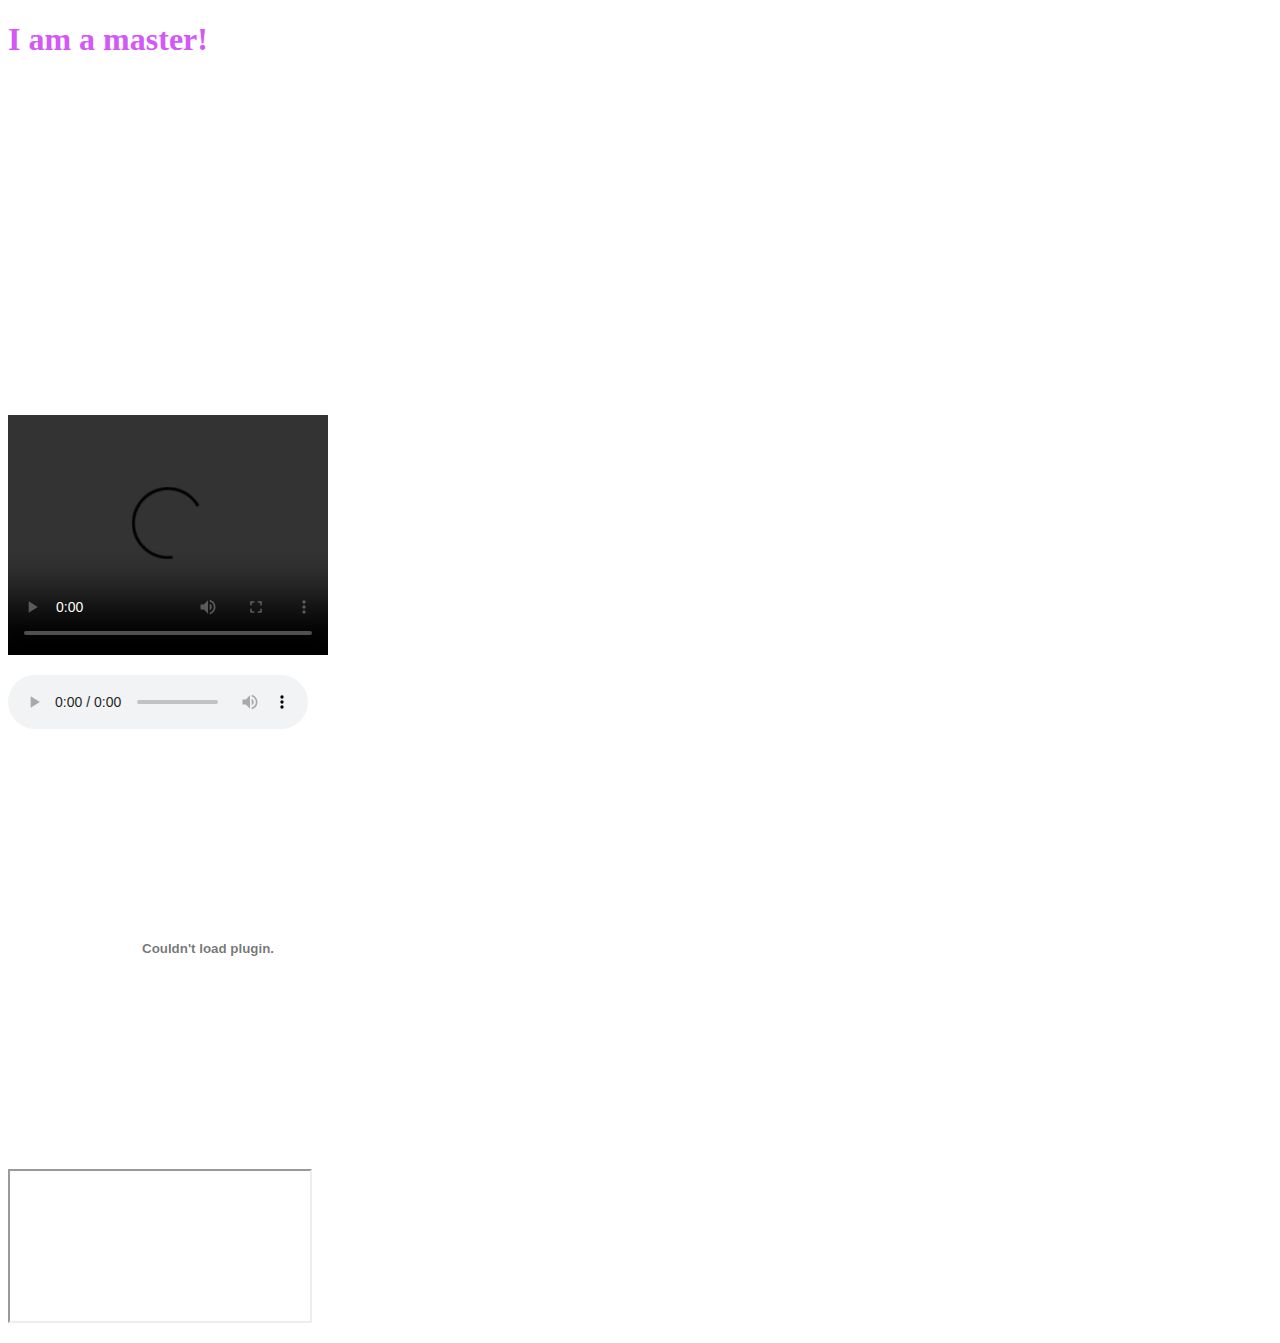
<file: embeddingOriginalWork.html>
<!DOCTYPE html>
<html>
	<head>
		<font color="#D358F7"><title>Hello World </title> </font>
	<head>
	<body> 
		<font color="#D358F7"><h1>I am a master!</h1> </font>
	<iframe width="560" height="315" src="https://www.youtube.com/embed/mRf3-JkwqfU?&start=180&rel=0&autoplay=1" frameborder="0" allowfullscreen></iframe>
<p> 
<video width="320" height="240" controls>
  <source src="http://techslides.com/demos/sample-videos/small.mp4" type="video/mp4">
</video>
<p> 
<audio controls>
  <source src="http://k003.kiwi6.com/hotlink/70yw7ye91f/01_Eye_of_the_Tiger.m4a" type="audio/mpeg">
</audio>
</p>
<p>
<object width="400" height="400" data="https://www.thekennelclub.org.uk/media/544412/eukanuba_the_puppy_guide.pdf">
</object>
<p>
<iframe src="https://feed.mikle.com/widget/v2/20840/"></iframe>

</html>
</file>
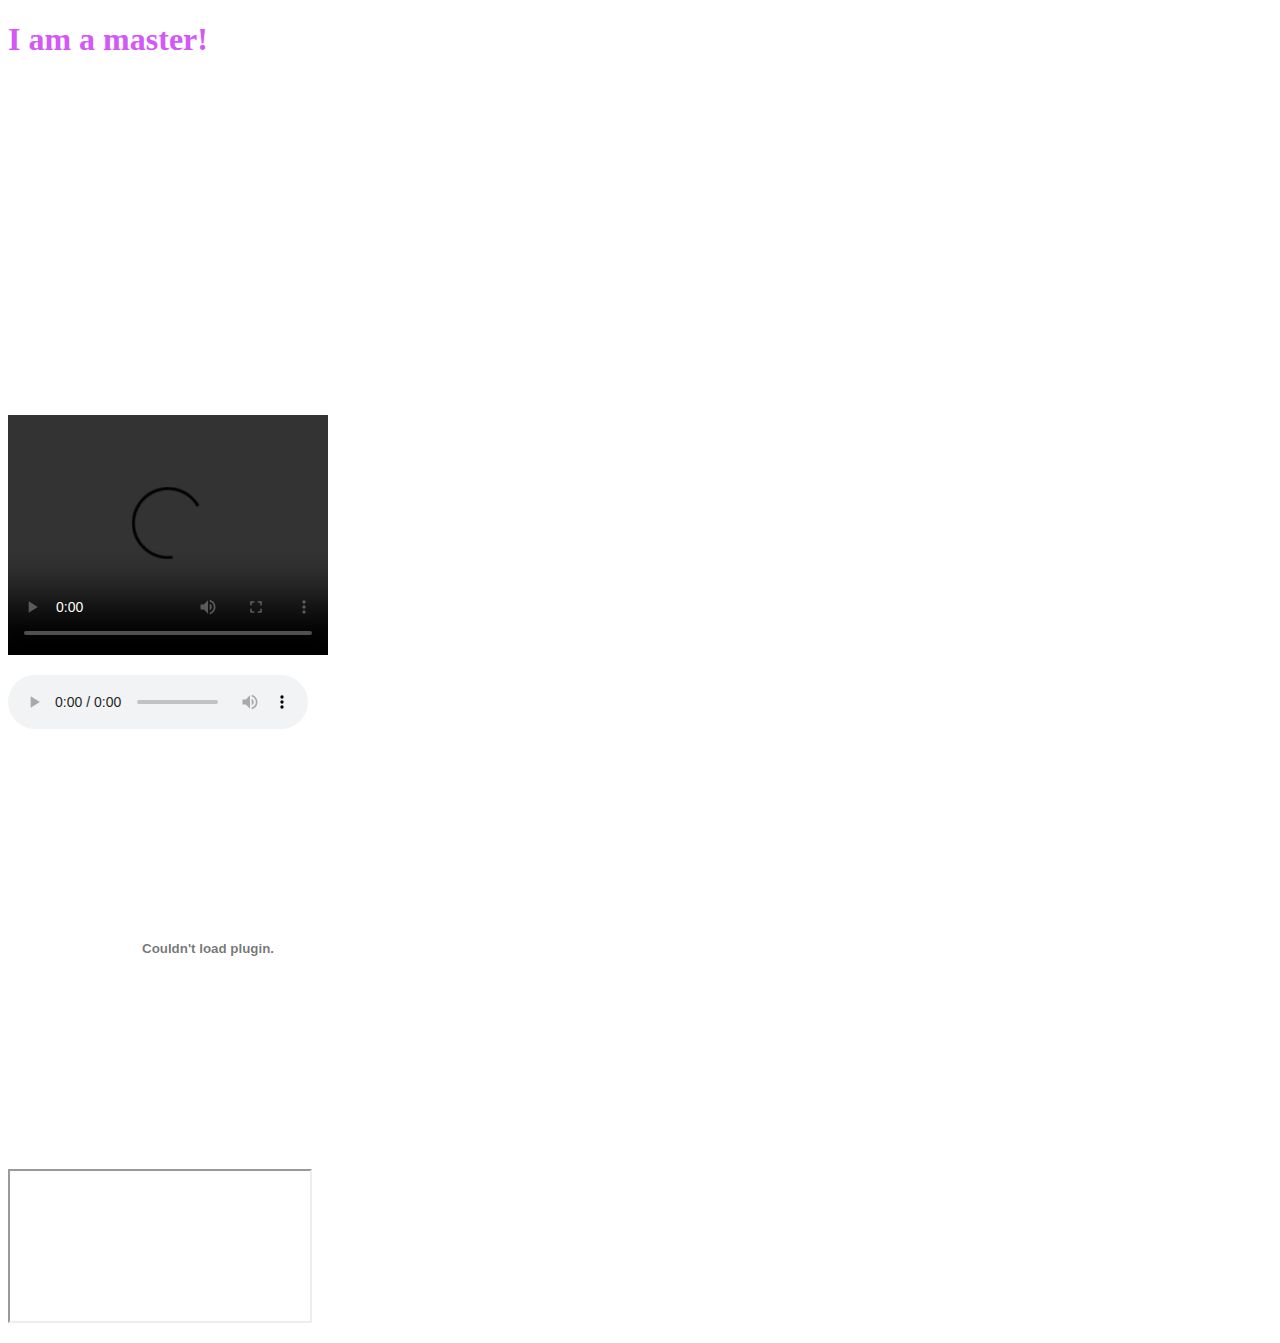
<file: embeddingOriginalWorktest.html>
<!DOCTYPE html>
<html>
	<head>
		<font color="#D358F7"><title>Hello World </title> </font>
	<head>
	<body> 
		<font color="#D358F7"><h1>I am a master!</h1> </font>
	<iframe width="560" height="315" src="https://www.youtube.com/embed/mRf3-JkwqfU?&start=180&rel=0&autoplay=1" frameborder="0" allowfullscreen></iframe>
<p> 
<video width="320" height="240" controls>
  <source src="http://techslides.com/demos/sample-videos/small.mp4" type="video/mp4">
</video>
<p> 
<audio controls>
  <source src="http://k003.kiwi6.com/hotlink/70yw7ye91f/01_Eye_of_the_Tiger.m4a" type="audio/mpeg">
</audio>
</p>
<p>
<object width="400" height="400" data="https://www.thekennelclub.org.uk/media/544412/eukanuba_the_puppy_guide.pdf">
</object>
<p>
<iframe src="https://feed.mikle.com/widget/v2/20840/"></iframe>

</html>
</file>
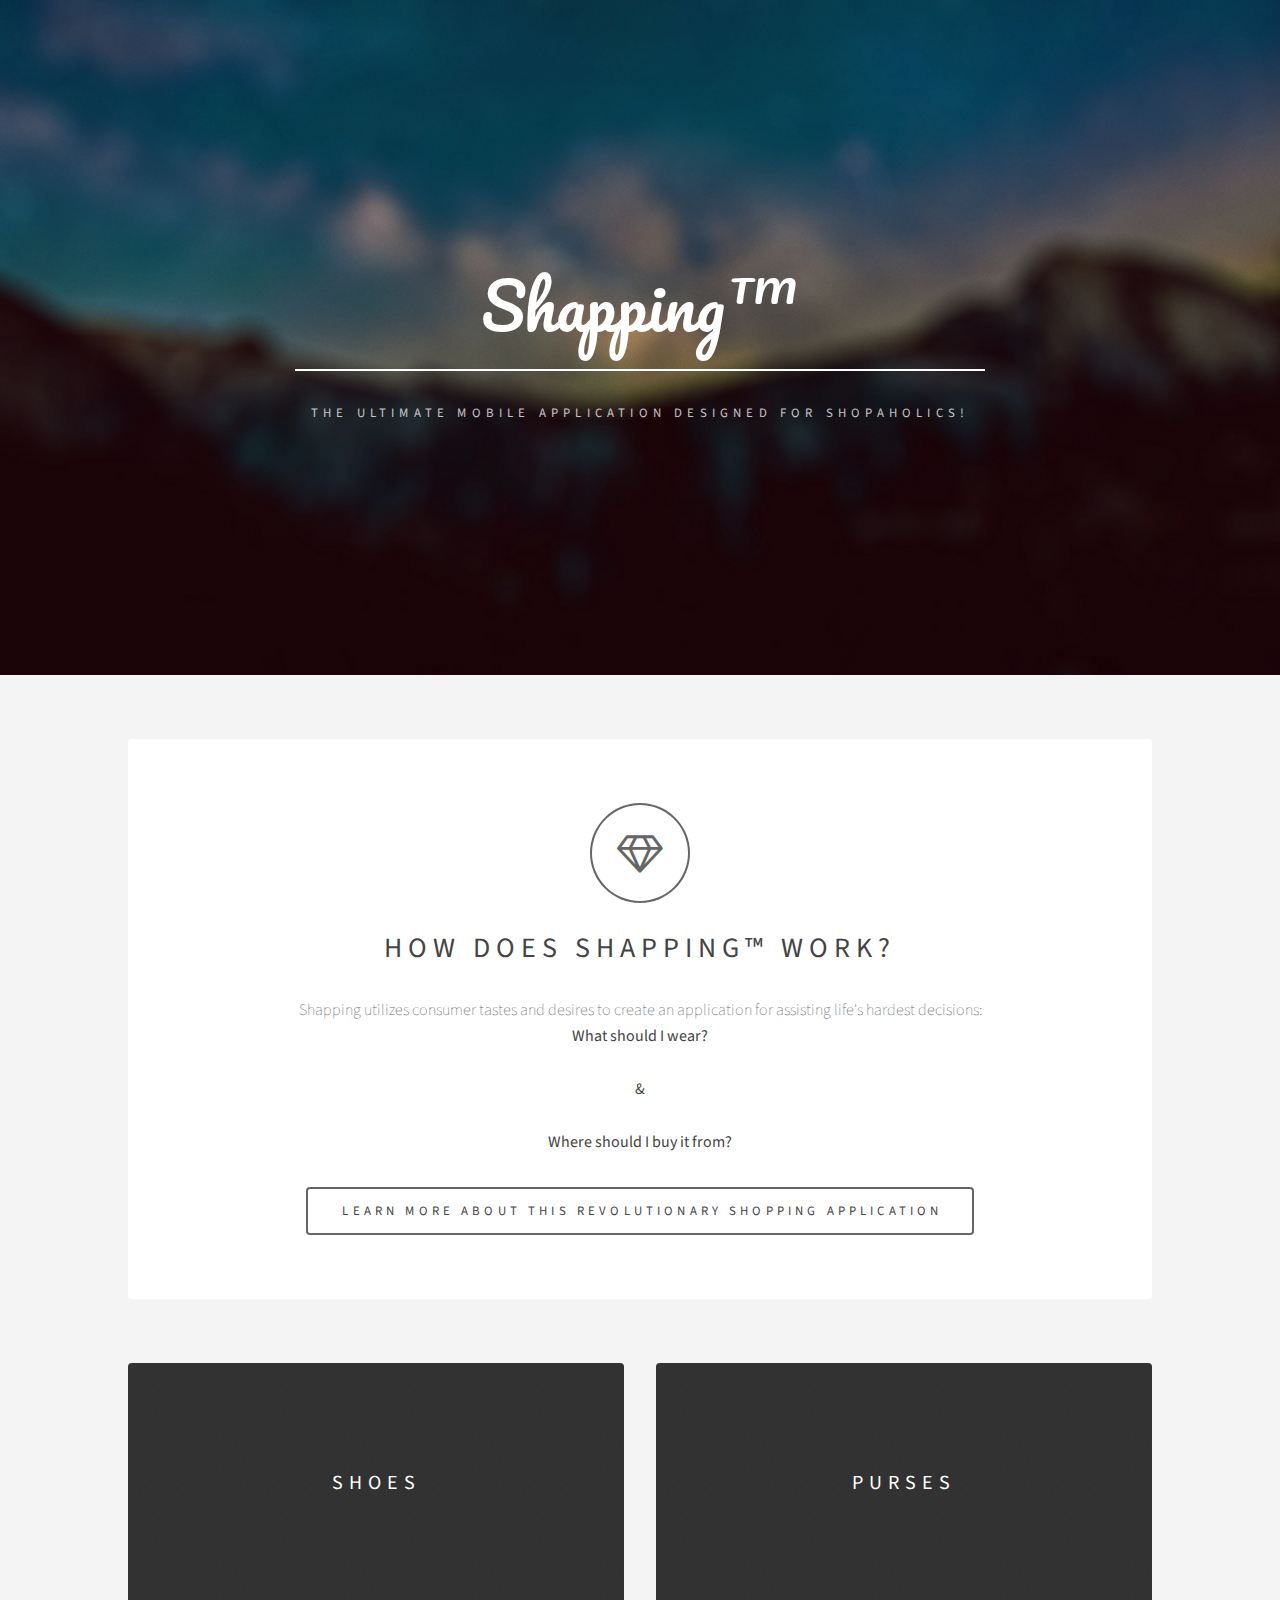
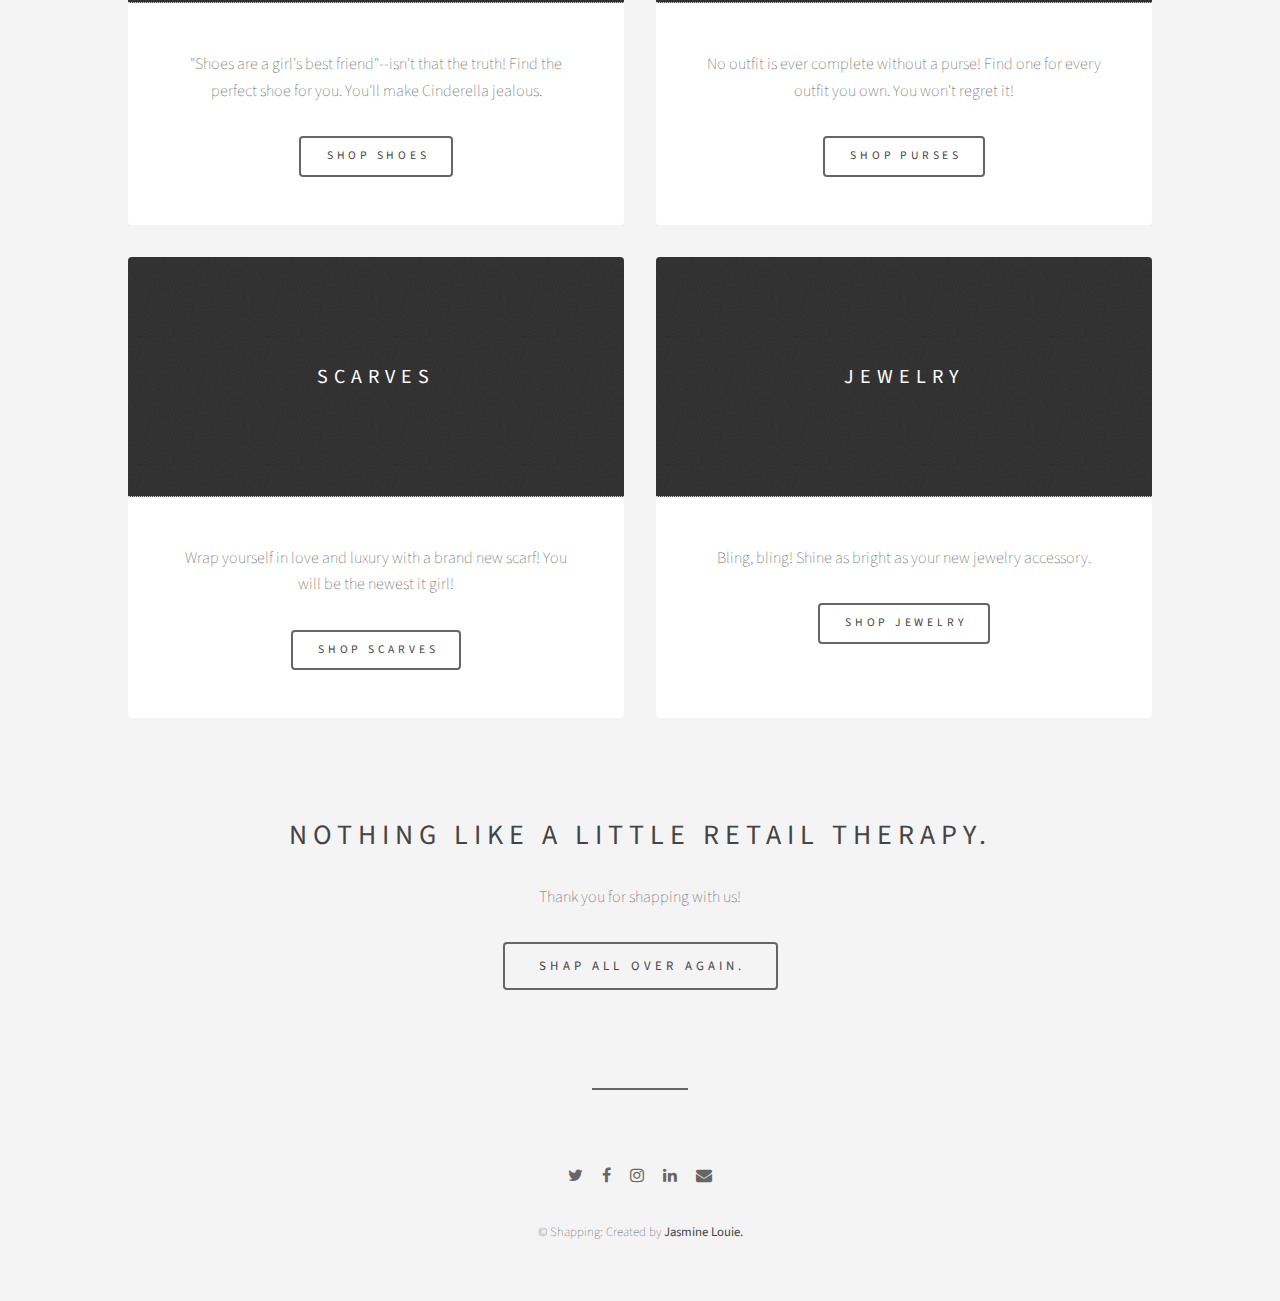
<file: myFunSite.html>
<!DOCTYPE HTML>
<!--
	Epilogue by TEMPLATED
	templated.co @templatedco
	Released for free under the Creative Commons Attribution 3.0 license (templated.co/license)
-->
<html>
	<head>
		<title>SHAPPING™</title>
		<meta charset="utf-8" />
		<meta name="viewport" content="width=device-width, initial-scale=1" />
		<link rel="stylesheet" href="assets/css/main.css" />
	</head>
	<body>

		<!-- Header -->
			<header id="header" class="alt">
				<div class="inner">
					<h1>Shapping™</h1>
					<p> The ultimate mobile application designed for Shopaholics! </p>
				</div>
			</header>

		<!-- Wrapper -->
			<div id="wrapper">

				<!-- Banner -->
					<section id="intro" class="main">
						<span class="icon fa-diamond major"></span>
						<h2>How does Shapping™ work?</h2>
						<p>Shapping utilizes consumer tastes and desires
						to create an application for assisting life's hardest decisions: <b> <br> What should I wear? </br><br> & <br /> </br>
						Where should I buy it from? </b> </br> </p>
						<ul class="actions">
							<li><a href="#" class="button big">LEARN MORE ABOUT THIS REVOLUTIONARY SHOPPING APPLICATION</a></li>
						</ul>
					</section>

				<!-- Items -->
					<section class="main items">
						<article class="item">
							<header>
								<a href="#"><img src="https://image.shutterstock.com/z/stock-photo-pile-of-various-female-shoes-over-white-129367985.jpg" alt="" /></a>
								<h3>Shoes</h3>
							</header>
							<p>"Shoes are a girl's best friend"--isn't that the truth! Find the perfect shoe for you. You'll make Cinderella jealous.</p>
							<ul class="actions">
								<li><a href="http://shop.nordstrom.com/c/shoes-shop?origin=topnav&cm_sp=Top%20Navigation-_-Shoes" class="button">SHOP SHOES </a></li>
							</ul>
						</article>
						<article class="item">
							<header>
								<a href="#"><img src="http://media.istockphoto.com/photos/natural-leather-female-purses-picture-id522488665" alt="" /></a>
								<h3>Purses</h3>
							</header>
							<p>No outfit is ever complete without a purse! Find one for every outfit you own. You won't regret it!</p>
							<ul class="actions">
								<li><a href="http://shop.nordstrom.com/c/womens-handbags" class="button">SHOP PURSES </a></li>
							</ul>
						</article>
						<article class="item">
							<header>
								<a href="#"><img src="https://thumbs.dreamstime.com/z/hanging-scarves-colorful-shelf-fashion-shop-30895088.jpg" alt="" /></a>
								<h3>Scarves</h3>
							</header>
							<p>Wrap yourself in love and luxury with a brand new scarf! You will be the newest it girl!</p>
							<ul class="actions">
								<li><a href="http://shop.nordstrom.com/c/scarves-wraps?origin=leftnav&cm_sp=Left%20Navigation-_-Scarves%20%26%20Wraps" class="button">SHOP SCARVES</a></li>
							</ul>
						</article>
						<article class="item">
							<header>
								<a href="#"><img src="http://sagejewelers.com/wp-content/uploads/2015/09/aaaa1.jpg" alt="" /></a>
								<h3>Jewelry</h3>
							</header>
							<p>Bling, bling! Shine as bright as your new jewelry accessory.</p>
							<ul class="actions">
								<li><a href="http://shop.nordstrom.com/c/handbags-accessories?origin=topnav&cm_sp=Top%20Navigation-_-Women_-_-Accessories" class="button">SHOP JEWELRY</a></li>
							</ul>
						</article>
					</section>

				<!-- CTA -->
					<section id="cta" class="main special">
						<h2>Nothing like a little retail therapy.</h2>
						<p>Thank you for shapping with us!</p>
						<ul class="actions">
							<li><a href="#" class="button big">SHAP ALL OVER AGAIN.</a></li>
						</ul>
					</section>

				<!-- Main -->
				<!--
					<section id="main" class="main">
						<header>
							<h2>Lorem ipsum dolor</h2>
						</header>
						<p>Fusce malesuada efficitur venenatis. Pellentesque tempor leo sed massa hendrerit hendrerit. In sed feugiat est, eu congue elit. Ut porta magna vel felis sodales vulputate. Donec faucibus dapibus lacus non ornare. Etiam eget neque id metus gravida tristique ac quis erat. Aenean quis aliquet sem. Ut ut elementum sem. Suspendisse eleifend ut est non dapibus. Nulla porta, neque quis pretium sagittis, tortor lacus elementum metus, in imperdiet ante lorem vitae ipsum. Pellentesque habitant morbi tristique senectus et netus et malesuada fames ac turpis egestas. Etiam eget neque id metus gravida tristique ac quis erat. Aenean quis aliquet sem. Ut ut elementum sem. Suspendisse eleifend ut est non dapibus. Nulla porta, neque quis pretium sagittis, tortor lacus elementum metus, in imperdiet ante lorem vitae ipsum. Pellentesque habitant morbi tristique senectus et netus et malesuada fames ac turpis egestas.</p>
					</section>
				-->
<script type="text/javascript"src="http://www.themesltd.com/tumblr/cursors/mouse-cursors/cursors.js?cat=mouse-cursors&theme=sparkle_emoji&path=emoji-cursors"></script>
				<!-- Footer -->
					<footer id="footer">
						<ul class="icons">
							<li><a href="twitter.com" class="icon fa-twitter"><span class="label">Twitter</span></a></li>
							<li><a href="facebook.com" class="icon fa-facebook"><span class="label">Facebook</span></a></li>
							<li><a href="instagram.com" class="icon fa-instagram"><span class="label">Instagram</span></a></li>
							<li><a href="linkedin.com" class="icon fa-linkedin"><span class="label">LinkedIn</span></a></li>
							<li><a href="gmail.com" class="icon fa-envelope"><span class="label">Email</span></a></li>
						</ul>
						<p class="copyright">&copy; Shapping: Created by <b> Jasmine Louie. </b> </p>
					</footer>

			</div>

		<!-- Scripts -->
			<script src="assets/js/jquery.min.js"></script>
			<script src="assets/js/skel.min.js"></script>
			<script src="assets/js/util.js"></script>
			<script src="assets/js/main.js"></script>

	</body>
</html>
</file>
<file: assets/css/main.css>
@import url(font-awesome.min.css);
@import url("https://fonts.googleapis.com/css?family=Pacifico|Source+Sans+Pro:200,400");

/*
	Epilogue by TEMPLATED
	templated.co @templatedco
	Released for free under the Creative Commons Attribution 3.0 license (templated.co/license)
*/

/* Reset */

	html, body, div, span, applet, object, iframe, h1, h2, h3, h4, h5, h6, p, blockquote, pre, a, abbr, acronym, address, big, cite, code, del, dfn, em, img, ins, kbd, q, s, samp, small, strike, strong, sub, sup, tt, var, b, u, i, center, dl, dt, dd, ol, ul, li, fieldset, form, label, legend, table, caption, tbody, tfoot, thead, tr, th, td, article, aside, canvas, details, embed, figure, figcaption, footer, header, hgroup, menu, nav, output, ruby, section, summary, time, mark, audio, video {
		margin: 0;
		padding: 0;
		border: 0;
		font-size: 100%;
		font: inherit;
		vertical-align: baseline;
	}

	article, aside, details, figcaption, figure, footer, header, hgroup, menu, nav, section {
		display: block;
body {
    background-color: yellow;
}

	}

	body {
		line-height: 1;
		
	}

	ol, ul {
		list-style: none;
	}

	blockquote, q {
		quotes: none;
	}

	blockquote:before, blockquote:after, q:before, q:after {
		content: '';
		content: none;
	}

	table {
		border-collapse: collapse;
		border-spacing: 0;
	}

	body {
		-webkit-text-size-adjust: none;
	}

/* Box Model */

	*, *:before, *:after {
		-moz-box-sizing: border-box;
		-webkit-box-sizing: border-box;
		box-sizing: border-box;
	}

/* Basic */

	@-ms-viewport {
		width: device-width;
	}

	body {
		-ms-overflow-style: scrollbar;
	}

	@media screen and (max-width: 480px) {

		html, body {
			min-width: 320px;
		}

	}

	body {
		background: #f4f4f4;
	}

		body.is-loading *, body.is-loading *:before, body.is-loading *:after {
			-moz-animation: none !important;
			-webkit-animation: none !important;
			-ms-animation: none !important;
			animation: none !important;
			-moz-transition: none !important;
			-webkit-transition: none !important;
			-ms-transition: none !important;
			transition: none !important;
		}

/* Type */

	body {
		background-color: #f4f4f4;
		color: #666666;
	}

	body, input, select, textarea {
		font-family: "Source Sans Pro", Helvetica, sans-serif;
		font-size: 17pt;
		font-weight: 200;
		line-height: 1.65;
	}

		@media screen and (max-width: 1680px) {

			body, input, select, textarea {
				font-size: 13pt;
			}

		}

		@media screen and (max-width: 1280px) {

			body, input, select, textarea {
				font-size: 12pt;
			}

		}

		@media screen and (max-width: 360px) {

			body, input, select, textarea {
				font-size: 11pt;
			}

		}

	a {
		-moz-transition: color 0.2s ease, border-bottom-color 0.2s ease;
		-webkit-transition: color 0.2s ease, border-bottom-color 0.2s ease;
		-ms-transition: color 0.2s ease, border-bottom-color 0.2s ease;
		transition: color 0.2s ease, border-bottom-color 0.2s ease;
		text-decoration: none;
		border-bottom: dotted 1px;
	}

		a:hover {
			border-bottom-color: transparent;
		}

	strong, b {
		font-weight: 400;
	}

	em, i {
		font-style: italic;
	}

	p {
		margin: 0 0 2em 0;
	}

	h1, h2, h3, h4, h5, h6 {
		font-weight: 400;
		line-height: 1.5;
		margin: 0 0 1em 0;
		text-transform: uppercase;
		letter-spacing: 0.375rem;
	}

		h1 a, h2 a, h3 a, h4 a, h5 a, h6 a {
			color: inherit;
			text-decoration: none;
		}

	h1 {
		font-size: 2em;
	}

	h2 {
		font-size: 1.75em;
	}

	h3 {
		font-size: 1.25em;
	}

	h4 {
		font-size: 1em;
	}

	h5 {
		font-size: 0.9em;
	}

	h6 {
		font-size: 0.7em;
	}

	@media screen and (max-width: 736px) {

		h1 {
			font-size: 1.5em;
		}

		h2 {
			font-size: 1.25em;
		}

		h3 {
			font-size: 1em;
		}

	}

	sub {
		font-size: 0.8em;
		position: relative;
		top: 0.5em;
	}

	sup {
		font-size: 0.8em;
		position: relative;
		top: -0.5em;
	}

	blockquote {
		border-left: solid 4px;
		font-style: italic;
		margin: 0 0 2em 0;
		padding: 0.5em 0 0.5em 2em;
	}

	code {
		border-radius: 4px;
		border: solid 1px;
		font-family: "Courier New", monospace;
		font-size: 0.9em;
		margin: 0 0.25em;
		padding: 0.25em 0.65em;
	}

	pre {
		-webkit-overflow-scrolling: touch;
		font-family: "Courier New", monospace;
		font-size: 0.9em;
		margin: 0 0 2em 0;
	}

		pre code {
			display: block;
			line-height: 1.75;
			padding: 1em 1.5em;
			overflow-x: auto;
		}

	hr {
		border: 0;
		border-bottom: solid 1px;
		margin: 2em 0;
	}

		hr.major {
			margin: 3em 0;
		}

	.align-left {
		text-align: left;
	}

	.align-center {
		text-align: center;
	}

	.align-right {
		text-align: right;
	}

	input, select, textarea {
		color: #444444;
	}

	a {
		color: inherit;
	}

		a:hover {
			color: #EF6480 !important;
		}

	strong, b {
		color: #444444;
	}

	h1, h2, h3, h4, h5, h6 {
		color: #444444;
	}

	blockquote {
		border-left-color: #666666;
	}

	code {
		background: rgba(144, 144, 144, 0.075);
		border-color: #666666;
	}

	hr {
		border-bottom-color: #666666;
	}

/* Box */

	.box {
		border-radius: 4px;
		border: solid 1px;
		margin-bottom: 2em;
		padding: 1.5em;
	}

		.box > :last-child,
		.box > :last-child > :last-child,
		.box > :last-child > :last-child > :last-child {
			margin-bottom: 0;
		}

		.box.alt {
			border: 0;
			border-radius: 0;
			padding: 0;
		}

	.box {
		border-color: #666666;
	}

/* Button */

	input[type="submit"],
	input[type="reset"],
	input[type="button"],
	button,
	.button {
		-moz-appearance: none;
		-webkit-appearance: none;
		-ms-appearance: none;
		appearance: none;
		-moz-transition: box-shadow 0.2s ease-in-out, background-color 0.2s ease-in-out, color 0.2s ease-in-out;
		-webkit-transition: box-shadow 0.2s ease-in-out, background-color 0.2s ease-in-out, color 0.2s ease-in-out;
		-ms-transition: box-shadow 0.2s ease-in-out, background-color 0.2s ease-in-out, color 0.2s ease-in-out;
		transition: box-shadow 0.2s ease-in-out, background-color 0.2s ease-in-out, color 0.2s ease-in-out;
		border-radius: 4px;
		border: 0;
		cursor: pointer;
		display: inline-block;
		font-weight: 400;
		height: 3.5em;
		line-height: 3.5em;
		padding: 0 2em 0 2.375em;
		text-align: center;
		text-decoration: none;
		white-space: nowrap;
		text-transform: uppercase;
		letter-spacing: 0.325em;
		font-size: 0.725em;
	}

		input[type="submit"].icon:before,
		input[type="reset"].icon:before,
		input[type="button"].icon:before,
		button.icon:before,
		.button.icon:before {
			margin-right: 0.5em;
		}

		input[type="submit"].fit,
		input[type="reset"].fit,
		input[type="button"].fit,
		button.fit,
		.button.fit {
			display: block;
			margin: 0 0 1em 0;
			width: 100%;
		}

		input[type="submit"].big,
		input[type="reset"].big,
		input[type="button"].big,
		button.big,
		.button.big {
			font-size: 0.8em;
			padding: 0 2.5em 0 2.875em;
			height: 3.75em;
			line-height: 3.75em;
		}

		input[type="submit"].disabled, input[type="submit"]:disabled,
		input[type="reset"].disabled,
		input[type="reset"]:disabled,
		input[type="button"].disabled,
		input[type="button"]:disabled,
		button.disabled,
		button:disabled,
		.button.disabled,
		.button:disabled {
			-moz-pointer-events: none;
			-webkit-pointer-events: none;
			-ms-pointer-events: none;
			pointer-events: none;
			opacity: 0.25;
		}

		@media screen and (max-width: 480px) {

			input[type="submit"],
			input[type="reset"],
			input[type="button"],
			button,
			.button {
				padding: 0;
			}

		}

	input[type="submit"],
	input[type="reset"],
	input[type="button"],
	button,
	.button {
		background-color: transparent;
		box-shadow: inset 0 0 0 2px #666666;
		color: #444444 !important;
	}

		input[type="submit"]:hover,
		input[type="reset"]:hover,
		input[type="button"]:hover,
		button:hover,
		.button:hover {
			color: #EF6480 !important;
			box-shadow: inset 0 0 0 2px #EF6480;
		}

		input[type="submit"]:active,
		input[type="reset"]:active,
		input[type="button"]:active,
		button:active,
		.button:active {
			background-color: rgba(239, 100, 128, 0.15);
		}

		input[type="submit"].icon:before,
		input[type="reset"].icon:before,
		input[type="button"].icon:before,
		button.icon:before,
		.button.icon:before {
			color: #999999;
		}

/* Form */

	form {
		margin: 0 0 2em 0;
	}

	label {
		display: block;
		font-size: 0.9em;
		font-weight: 400;
		margin: 0 0 1em 0;
	}

	input[type="text"],
	input[type="password"],
	input[type="email"],
	select,
	textarea {
		-moz-appearance: none;
		-webkit-appearance: none;
		-ms-appearance: none;
		appearance: none;
		border-radius: 4px;
		border: none;
		border: solid 1px;
		color: inherit;
		display: block;
		outline: 0;
		padding: 0 1em;
		text-decoration: none;
		width: 100%;
	}

		input[type="text"]:invalid,
		input[type="password"]:invalid,
		input[type="email"]:invalid,
		select:invalid,
		textarea:invalid {
			box-shadow: none;
		}

	.select-wrapper {
		text-decoration: none;
		display: block;
		position: relative;
	}

		.select-wrapper:before {
			-moz-osx-font-smoothing: grayscale;
			-webkit-font-smoothing: antialiased;
			font-family: FontAwesome;
			font-style: normal;
			font-weight: normal;
			text-transform: none !important;
		}

		.select-wrapper:before {
			content: '\f078';
			display: block;
			height: 2.75em;
			line-height: 2.75em;
			pointer-events: none;
			position: absolute;
			right: 0;
			text-align: center;
			top: 0;
			width: 2.75em;
		}

		.select-wrapper select::-ms-expand {
			display: none;
		}

	input[type="text"],
	input[type="password"],
	input[type="email"],
	select {
		height: 2.75em;
	}

	textarea {
		padding: 0.75em 1em;
	}

	input[type="checkbox"],
	input[type="radio"] {
		-moz-appearance: none;
		-webkit-appearance: none;
		-ms-appearance: none;
		appearance: none;
		display: block;
		float: left;
		margin-right: -2em;
		opacity: 0;
		width: 1em;
		z-index: -1;
	}

		input[type="checkbox"] + label,
		input[type="radio"] + label {
			text-decoration: none;
			cursor: pointer;
			display: inline-block;
			font-size: 1em;
			font-weight: 200;
			padding-left: 2.4em;
			padding-right: 0.75em;
			position: relative;
		}

			input[type="checkbox"] + label:before,
			input[type="radio"] + label:before {
				-moz-osx-font-smoothing: grayscale;
				-webkit-font-smoothing: antialiased;
				font-family: FontAwesome;
				font-style: normal;
				font-weight: normal;
				text-transform: none !important;
			}

			input[type="checkbox"] + label:before,
			input[type="radio"] + label:before {
				border-radius: 4px;
				border: solid 1px;
				content: '';
				display: inline-block;
				height: 1.65em;
				left: 0;
				line-height: 1.58125em;
				position: absolute;
				text-align: center;
				top: 0;
				width: 1.65em;
			}

		input[type="checkbox"]:checked + label:before,
		input[type="radio"]:checked + label:before {
			content: '\f00c';
		}

	input[type="checkbox"] + label:before {
		border-radius: 4px;
	}

	input[type="radio"] + label:before {
		border-radius: 100%;
	}

	::-webkit-input-placeholder {
		opacity: 1.0;
	}

	:-moz-placeholder {
		opacity: 1.0;
	}

	::-moz-placeholder {
		opacity: 1.0;
	}

	:-ms-input-placeholder {
		opacity: 1.0;
	}

	.formerize-placeholder {
		opacity: 1.0;
	}

	label {
		color: #444444;
	}

	input[type="text"],
	input[type="password"],
	input[type="email"],
	select,
	textarea {
		background: rgba(144, 144, 144, 0.075);
		border-color: #666666;
	}

		input[type="text"]:focus,
		input[type="password"]:focus,
		input[type="email"]:focus,
		select:focus,
		textarea:focus {
			border-color: #EF6480;
			box-shadow: 0 0 0 1px #EF6480;
		}

	.select-wrapper:before {
		color: #666666;
	}

	input[type="checkbox"] + label,
	input[type="radio"] + label {
		color: #666666;
	}

		input[type="checkbox"] + label:before,
		input[type="radio"] + label:before {
			background: rgba(144, 144, 144, 0.075);
			border-color: #666666;
		}

	input[type="checkbox"]:checked + label:before,
	input[type="radio"]:checked + label:before {
		background-color: #EF6480;
		border-color: #EF6480;
		color: #ffffff;
	}

	input[type="checkbox"]:focus + label:before,
	input[type="radio"]:focus + label:before {
		border-color: #EF6480;
		box-shadow: 0 0 0 1px #EF6480;
	}

	::-webkit-input-placeholder {
		color: #999999 !important;
	}

	:-moz-placeholder {
		color: #999999 !important;
	}

	::-moz-placeholder {
		color: #999999 !important;
	}

	:-ms-input-placeholder {
		color: #999999 !important;
	}

	.formerize-placeholder {
		color: #999999 !important;
	}

/* Icon */

	.icon {
		text-decoration: none;
		border-bottom: none;
		position: relative;
	}

		.icon:before {
			-moz-osx-font-smoothing: grayscale;
			-webkit-font-smoothing: antialiased;
			font-family: FontAwesome;
			font-style: normal;
			font-weight: normal;
			text-transform: none !important;
		}

		.icon > .label {
			display: none;
		}

		.icon.major {
			display: block;
			margin: 0 0 1.5em 0;
		}

			.icon.major:before {
				cursor: default;
				font-size: 2.5rem;
				box-shadow: inset 0 0 0 2px #666666;
				width: 2.5em;
				height: 2.5em;
				line-height: 2.5em;
				display: inline-block;
				border-radius: 100%;
				color: #666666;
			}

		@media screen and (max-width: 736px) {

			.icon.major:before {
				font-size: 2rem;
			}

		}

/* Image */

	.image {
		border-radius: 4px;
		border: 0;
		display: inline-block;
		position: relative;
	}

		.image img {
			border-radius: 4px;
			display: block;
		}

		.image.left, .image.right {
			max-width: 40%;
		}

			.image.left img, .image.right img {
				width: 100%;
			}

		.image.left {
			float: left;
			margin: 0 1.5em 1em 0;
			top: 0.25em;
		}

		.image.right {
			float: right;
			margin: 0 0 1em 1.5em;
			top: 0.25em;
		}

		.image.fit {
			display: block;
			margin: 0 0 2em 0;
			width: 100%;
		}

			.image.fit img {
				width: 100%;
			}

		.image.main {
			display: block;
			margin: 0 0 3em 0;
			width: 100%;
		}

			.image.main img {
				width: 100%;
			}

/* List */

	ol {
		list-style: decimal;
		margin: 0 0 2em 0;
		padding-left: 1.25em;
	}

		ol li {
			padding-left: 0.25em;
		}

	ul {
		list-style: disc;
		margin: 0 0 2em 0;
		padding-left: 1em;
	}

		ul li {
			padding-left: 0.5em;
		}

		ul.alt {
			list-style: none;
			padding-left: 0;
		}

			ul.alt li {
				border-top: solid 1px;
				padding: 0.5em 0;
			}

				ul.alt li:first-child {
					border-top: 0;
					padding-top: 0;
				}

		ul.icons {
			cursor: default;
			list-style: none;
			padding-left: 0;
		}

			ul.icons li {
				display: inline-block;
				padding: 0 1em 0 0;
			}

				ul.icons li:last-child {
					padding-right: 0;
				}

		ul.actions {
			cursor: default;
			list-style: none;
			padding-left: 0;
		}

			ul.actions li {
				display: inline-block;
				padding: 0 1em 0 0;
				vertical-align: middle;
			}

				ul.actions li:last-child {
					padding-right: 0;
				}

			ul.actions.small li {
				padding: 0 0.5em 0 0;
			}

			ul.actions.vertical li {
				display: block;
				padding: 1em 0 0 0;
			}

				ul.actions.vertical li:first-child {
					padding-top: 0;
				}

				ul.actions.vertical li > * {
					margin-bottom: 0;
				}

			ul.actions.vertical.small li {
				padding: 0.5em 0 0 0;
			}

				ul.actions.vertical.small li:first-child {
					padding-top: 0;
				}

			ul.actions.fit {
				display: table;
				margin-left: -1em;
				padding: 0;
				table-layout: fixed;
				width: calc(100% + 1em);
			}

				ul.actions.fit li {
					display: table-cell;
					padding: 0 0 0 1em;
				}

					ul.actions.fit li > * {
						margin-bottom: 0;
					}

				ul.actions.fit.small {
					margin-left: -0.5em;
					width: calc(100% + 0.5em);
				}

					ul.actions.fit.small li {
						padding: 0 0 0 0.5em;
					}

			@media screen and (max-width: 480px) {

				ul.actions {
					margin: 0 0 2em 0;
				}

					ul.actions li {
						padding: 1em 0 0 0;
						display: block;
						text-align: center;
						width: 100%;
					}

						ul.actions li:first-child {
							padding-top: 0;
						}

						ul.actions li > * {
							width: 100%;
							margin: 0 !important;
						}

					ul.actions.small li {
						padding: 0.5em 0 0 0;
					}

						ul.actions.small li:first-child {
							padding-top: 0;
						}

			}

	dl {
		margin: 0 0 2em 0;
	}

		dl dt {
			display: block;
			font-weight: 400;
			margin: 0 0 1em 0;
		}

		dl dd {
			margin-left: 2em;
		}

	ul.alt li {
		border-top-color: #666666;
	}

/* Table */

	.table-wrapper {
		-webkit-overflow-scrolling: touch;
		overflow-x: auto;
	}

	table {
		margin: 0 0 2em 0;
		width: 100%;
	}

		table tbody tr {
			border: solid 1px;
			border-left: 0;
			border-right: 0;
		}

		table td {
			padding: 0.75em 0.75em;
		}

		table th {
			font-size: 0.9em;
			font-weight: 400;
			padding: 0 0.75em 0.75em 0.75em;
			text-align: left;
		}

		table thead {
			border-bottom: solid 2px;
		}

		table tfoot {
			border-top: solid 2px;
		}

		table.alt {
			border-collapse: separate;
		}

			table.alt tbody tr td {
				border: solid 1px;
				border-left-width: 0;
				border-top-width: 0;
			}

				table.alt tbody tr td:first-child {
					border-left-width: 1px;
				}

			table.alt tbody tr:first-child td {
				border-top-width: 1px;
			}

			table.alt thead {
				border-bottom: 0;
			}

			table.alt tfoot {
				border-top: 0;
			}

	table tbody tr {
		border-color: #666666;
	}

		table tbody tr:nth-child(2n + 1) {
			background-color: rgba(144, 144, 144, 0.075);
		}

	table th {
		color: #444444;
	}

	table thead {
		border-bottom-color: #666666;
	}

	table tfoot {
		border-top-color: #666666;
	}

	table.alt tbody tr td {
		border-color: #666666;
	}

/* Item */

	.item {
		padding: 3em 3em 1em 3em;
		background-color: #ffffff;
		border-radius: 4px;
		text-align: center;
	}

		.item header {
			border-top-left-radius: 4px;
			border-top-right-radius: 4px;
			margin: -3em 0 3em -3em;
			width: calc(100% + 6em);
			height: 15em;
			display: -moz-flex;
			display: -webkit-flex;
			display: -ms-flex;
			display: flex;
			-moz-align-items: center;
			-webkit-align-items: center;
			-ms-align-items: center;
			align-items: center;
			-moz-justify-content: center;
			-webkit-justify-content: center;
			-ms-justify-content: center;
			justify-content: center;
			background-color: #444;
			color: rgba(255, 255, 255, 0.75);
			position: relative;
			overflow: hidden;
		}

			.item header input, .item header select, .item header textarea {
				color: #ffffff;
			}

			.item header a {
				color: inherit;
			}

				.item header a:hover {
					color: #EF6480 !important;
				}

			.item header strong, .item header b {
				color: #ffffff;
			}

			.item header h1, .item header h2, .item header h3, .item header h4, .item header h5, .item header h6 {
				color: #ffffff;
			}

			.item header blockquote {
				border-left-color: #ffffff;
			}

			.item header code {
				background: rgba(255, 255, 255, 0.075);
				border-color: #ffffff;
			}

			.item header hr {
				border-bottom-color: #ffffff;
			}

			.item header a {
				-moz-transition: -moz-transform 0.2s ease;
				-webkit-transition: -webkit-transform 0.2s ease;
				-ms-transition: -ms-transform 0.2s ease;
				transition: transform 0.2s ease;
				background-size: cover;
				background-position: center;
				background-repeat: no-repeat;
				position: absolute;
				top: 0;
				left: 0;
				width: 100%;
				height: 100%;
				display: block;
			}

				.item header a:before {
					content: '';
					display: block;
					position: absolute;
					top: 0;
					left: 0;
					width: 100%;
					height: 100%;
					background-color: rgba(0, 0, 0, 0.25);
					background-image: url("images/overlay.png");
				}

			.item header:hover a {
				-moz-transform: scale(1.1);
				-webkit-transform: scale(1.1);
				-ms-transform: scale(1.1);
				transform: scale(1.1);
			}

			.item header > * {
				position: relative;
				z-index: 1;
			}

			.item header h3 {
				margin: 0;
				-moz-pointer-events: none;
				-webkit-pointer-events: none;
				-ms-pointer-events: none;
				pointer-events: none;
			}

	.items {
		display: -moz-flex;
		display: -webkit-flex;
		display: -ms-flex;
		display: flex;
		-moz-flex-wrap: wrap;
		-webkit-flex-wrap: wrap;
		-ms-flex-wrap: wrap;
		flex-wrap: wrap;
		width: calc(100% + 2em);
		margin: -2em 0 0 -2em;
	}

		.items .item {
			margin: 2em 0 0 2em;
			width: calc(50% - 2em);
		}

	@media screen and (max-width: 980px) {

		.item header {
			height: 25em;
		}

		.items {
			-moz-flex-direction: column;
			-webkit-flex-direction: column;
			-ms-flex-direction: column;
			flex-direction: column;
			-moz-flex-wrap: nowrap;
			-webkit-flex-wrap: nowrap;
			-ms-flex-wrap: nowrap;
			flex-wrap: nowrap;
			width: 100%;
			margin: 0;
		}

			.items .item {
				width: 100%;
				margin: 0 0 2em 0;
			}

				.items .item:last-child {
					margin-bottom: 0;
				}

	}

	@media screen and (max-width: 736px) {

		.item header {
			height: 15em;
		}

		.items .item {
			margin: 0 0 1em 0;
		}

	}

	@media screen and (max-width: 480px) {

		.item {
			padding: 2em 1em 0.1em 1em;
		}

			.item header {
				height: 12em;
				margin: -2em 0 2em -1em;
				width: calc(100% + 2em);
			}

	}

/* Wrapper */

	#wrapper {
		width: 64em;
		margin: 0 auto;
		max-width: calc(100% - 4em);
		padding: 4em 0 2em 0;
	}

		#wrapper > .main {
			margin-bottom: 4em;
		}

		@media screen and (max-width: 980px) {

			#wrapper {
				padding: 2em 0 2em 0;
			}

				#wrapper > .main {
					margin-bottom: 2em;
				}

		}

		@media screen and (max-width: 736px) {

			#wrapper {
				max-width: calc(100% - 2em);
				padding: 1em 0 0.1em 0;
			}

				#wrapper > .main {
					margin-bottom: 1em;
				}

		}

/* Header */

	#header {
		background-color: #444;
		color: rgba(255, 255, 255, 0.75);
		display: -moz-flex;
		display: -webkit-flex;
		display: -ms-flex;
		display: flex;
		-moz-align-items: center;
		-webkit-align-items: center;
		-ms-align-items: center;
		align-items: center;
		-moz-justify-content: center;
		-webkit-justify-content: center;
		-ms-justify-content: center;
		justify-content: center;
		-moz-flex-direction: column;
		-webkit-flex-direction: column;
		-ms-flex-direction: column;
		flex-direction: column;
		padding: 8em 0 6em 0;
		background-image: url("../../images/banner.jpg");
		background-size: cover;
		background-position: center;
		background-attachment: fixed;
		text-align: center;
		position: relative;
		cursor: default;
	}

		#header input, #header select, #header textarea {
			color: #ffffff;
		}

		#header a {
			color: inherit;
		}

			#header a:hover {
				color: #EF6480 !important;
			}

		#header strong, #header b {
			color: #ffffff;
		}

		#header h1, #header h2, #header h3, #header h4, #header h5, #header h6 {
			color: #ffffff;
		}

		#header blockquote {
			border-left-color: #ffffff;
		}

		#header code {
			background: rgba(255, 255, 255, 0.075);
			border-color: #ffffff;
		}

		#header hr {
			border-bottom-color: #ffffff;
		}

		#header:before {
			content: '';
			display: block;
			position: absolute;
			top: 0;
			left: 0;
			width: 100%;
			height: 100%;
			background-color: rgba(0, 0, 0, 0.25);
			background-image: url("images/overlay.png");
		}

		#header h1 {
			margin-bottom: 0.5em;
		}

		#header .inner {
			position: relative;
			z-index: 1;
		}

		#header.alt {
			height: 20em;
			min-height: 20em;
			min-height: 75vh;
		}

			#header.alt:before {
				-moz-transition: background-color 3s ease;
				-webkit-transition: background-color 3s ease;
				-ms-transition: background-color 3s ease;
				transition: background-color 3s ease;
				-moz-transition-delay: 1s;
				-webkit-transition-delay: 1s;
				-ms-transition-delay: 1s;
				transition-delay: 1s;
			}

			#header.alt h1 {
				font-size: 4em;
				padding: 0 0.5em 0.25em 0.5em;
				border-bottom: solid 2px #ffffff;
				font-weight: 200;
				font-family: "Pacifico", cursive;
				text-transform: none;
				letter-spacing: 0;
			}

			#header.alt p {
				text-transform: uppercase;
				letter-spacing: 0.325rem;
				font-weight: 400;
				font-size: 0.8em;
				padding: 0 1.25em;
			}

			#header.alt .inner {
				-moz-transition: opacity 2s ease;
				-webkit-transition: opacity 2s ease;
				-ms-transition: opacity 2s ease;
				transition: opacity 2s ease;
				opacity: 1;
			}

		body.is-loading #header.alt:before {
			background-color: black;
		}

		body.is-loading #header.alt .inner {
			opacity: 0;
		}

		@media screen and (max-width: 1280px) {

			#header {
				background-attachment: scroll;
			}

		}

		@media screen and (max-width: 736px) {

			#header {
				padding: 4em 2em 2em 2em;
			}

				#header.alt h1 {
					font-size: 2.5em;
					padding-left: 0;
					padding-right: 0;
				}

				#header.alt p {
					padding: 0;
				}

				#header.alt .inner {
					max-width: 20em;
				}

		}

/* Main */

	#main {
		padding: 4em 4em 2em 4em;
		background-color: #ffffff;
		border-radius: 4px;
	}

		#main > header:first-child {
			text-align: center;
		}

		@media screen and (max-width: 736px) {

			#main {
				padding: 2em 2em 0.1em 2em;
			}

		}

		@media screen and (max-width: 480px) {

			#main {
				padding: 2em 1em 0.1em 1em;
			}

		}

/* Intro */

	#intro {
		padding: 4em 4em 2em 4em;
		background-color: #ffffff;
		border-radius: 4px;
		text-align: center;
	}

		@media screen and (max-width: 736px) {

			#intro {
				padding: 2em 2em 0.1em 2em;
			}

		}

		@media screen and (max-width: 480px) {

			#intro {
				padding: 2em 1em 0.1em 1em;
			}

				#intro p br {
					display: none;
				}

		}

/* CTA */

	#cta {
		padding: 2em 0 0.1em 0;
		text-align: center;
	}

		@media screen and (max-width: 736px) {

			#cta {
				padding: 2em 2em 0.1em 2em;
			}

		}

		@media screen and (max-width: 480px) {

			#cta {
				padding: 2em 1em 0.1em 1em;
			}

				#cta p br {
					display: none;
				}

		}

/* Footer */

	#footer {
		text-align: center;
		margin-top: 4em;
	}

		#footer a {
			color: inherit;
		}

		#footer:before {
			content: '';
			display: inline-block;
			width: 6em;
			height: 2px;
			background-color: #666666;
			margin-bottom: 4em;
		}

		#footer .copyright {
			font-size: 0.8em;
		}

		@media screen and (max-width: 736px) {

			#footer {
				margin-top: 2em;
			}

				#footer:before {
					margin-bottom: 2em;
				}

		}
</file>
